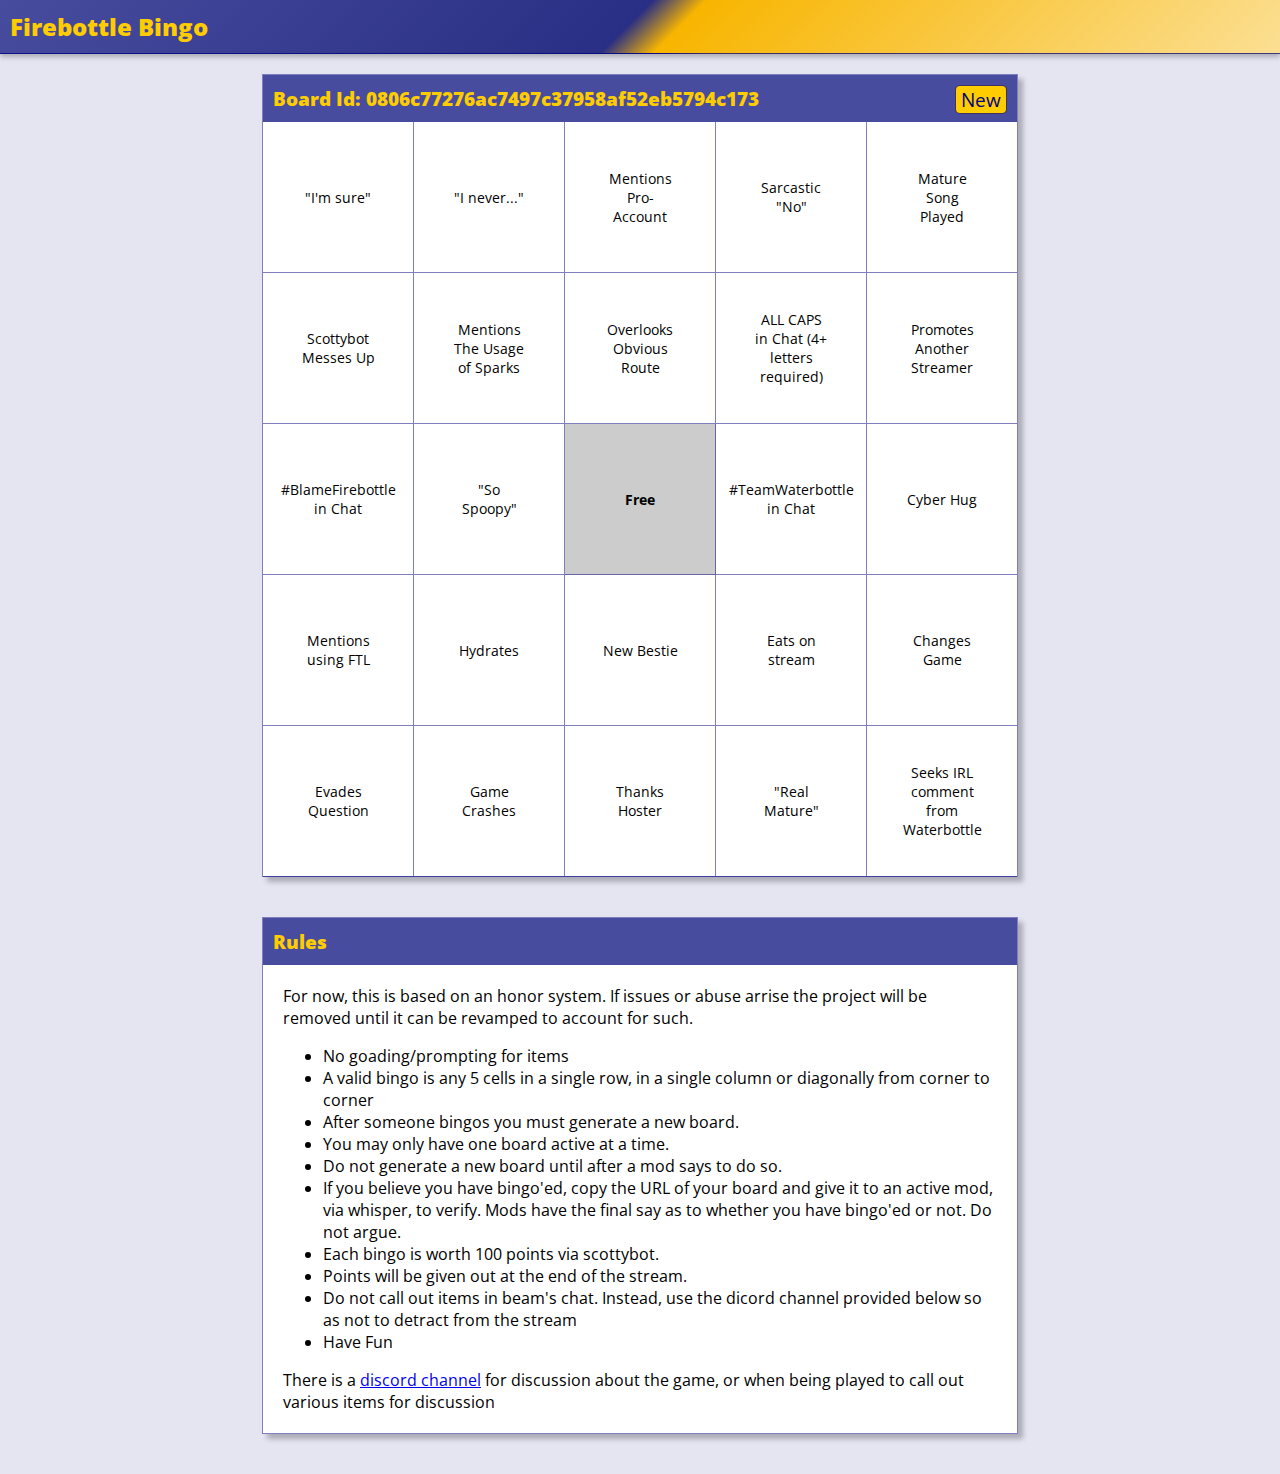
<file: index.html>
<!DOCTYPE html>
<html>
    <head>
        <title>Firebottle Bingo</title>
        <link href='https://fonts.googleapis.com/css?family=Open+Sans:800,400' rel='stylesheet' type='text/css'>
        <link rel="stylesheet" href="./main.css" />
        <script src="./bingolist.js"></script>
        <script src="./main.js"></script>
    </head>
    <body>
        <header><span class="headtext">Firebottle Bingo</span></header>
        <div class="wrapper"><div id="boardhead">
            Board Id: <span id="boardid"></span>
            <span id="newboard">New</span>
        </div><div id="board"></div></div>
        
        <div class="wrapper" id="rules">
            <div id="ruleshead">Rules</div>
            <div id="ruleslist">
                For now, this is based on an honor system. If issues or abuse arrise the project will be removed until it can be revamped to account for such.
                <ul>
                    <li>No goading/prompting for items</li>
                    <li>A valid bingo is any 5 cells in a single row, in a single column or diagonally from corner to corner</li>
                    <li>After someone bingos you must generate a new board.</li>
                    <li>You may only have one board active at a time.</li>
                    <li>Do not generate a new board until after a mod says to do so.</li>
                    <li>If you believe you have bingo'ed, copy the URL of your board and give it to an active mod, via whisper, to verify. Mods have the final say as to whether you have bingo'ed or not. Do not argue.</li>
                    <li>Each bingo is worth 100 points via scottybot.</li>
                    <li>Points will be given out at the end of the stream.</li>
                    <li>Do not call out items in beam's chat. Instead, use the dicord channel provided below so as not to detract from the stream</li>
                    <li>Have Fun</li>
                </ul>

                There is a <a href="https://discord.gg/0hYdBS0vm3nyJJys" target="_blank">discord channel</a> for discussion about the game, or when being played to call out various items for discussion
            </div>
        </div>
    </body>
</html>
</file>
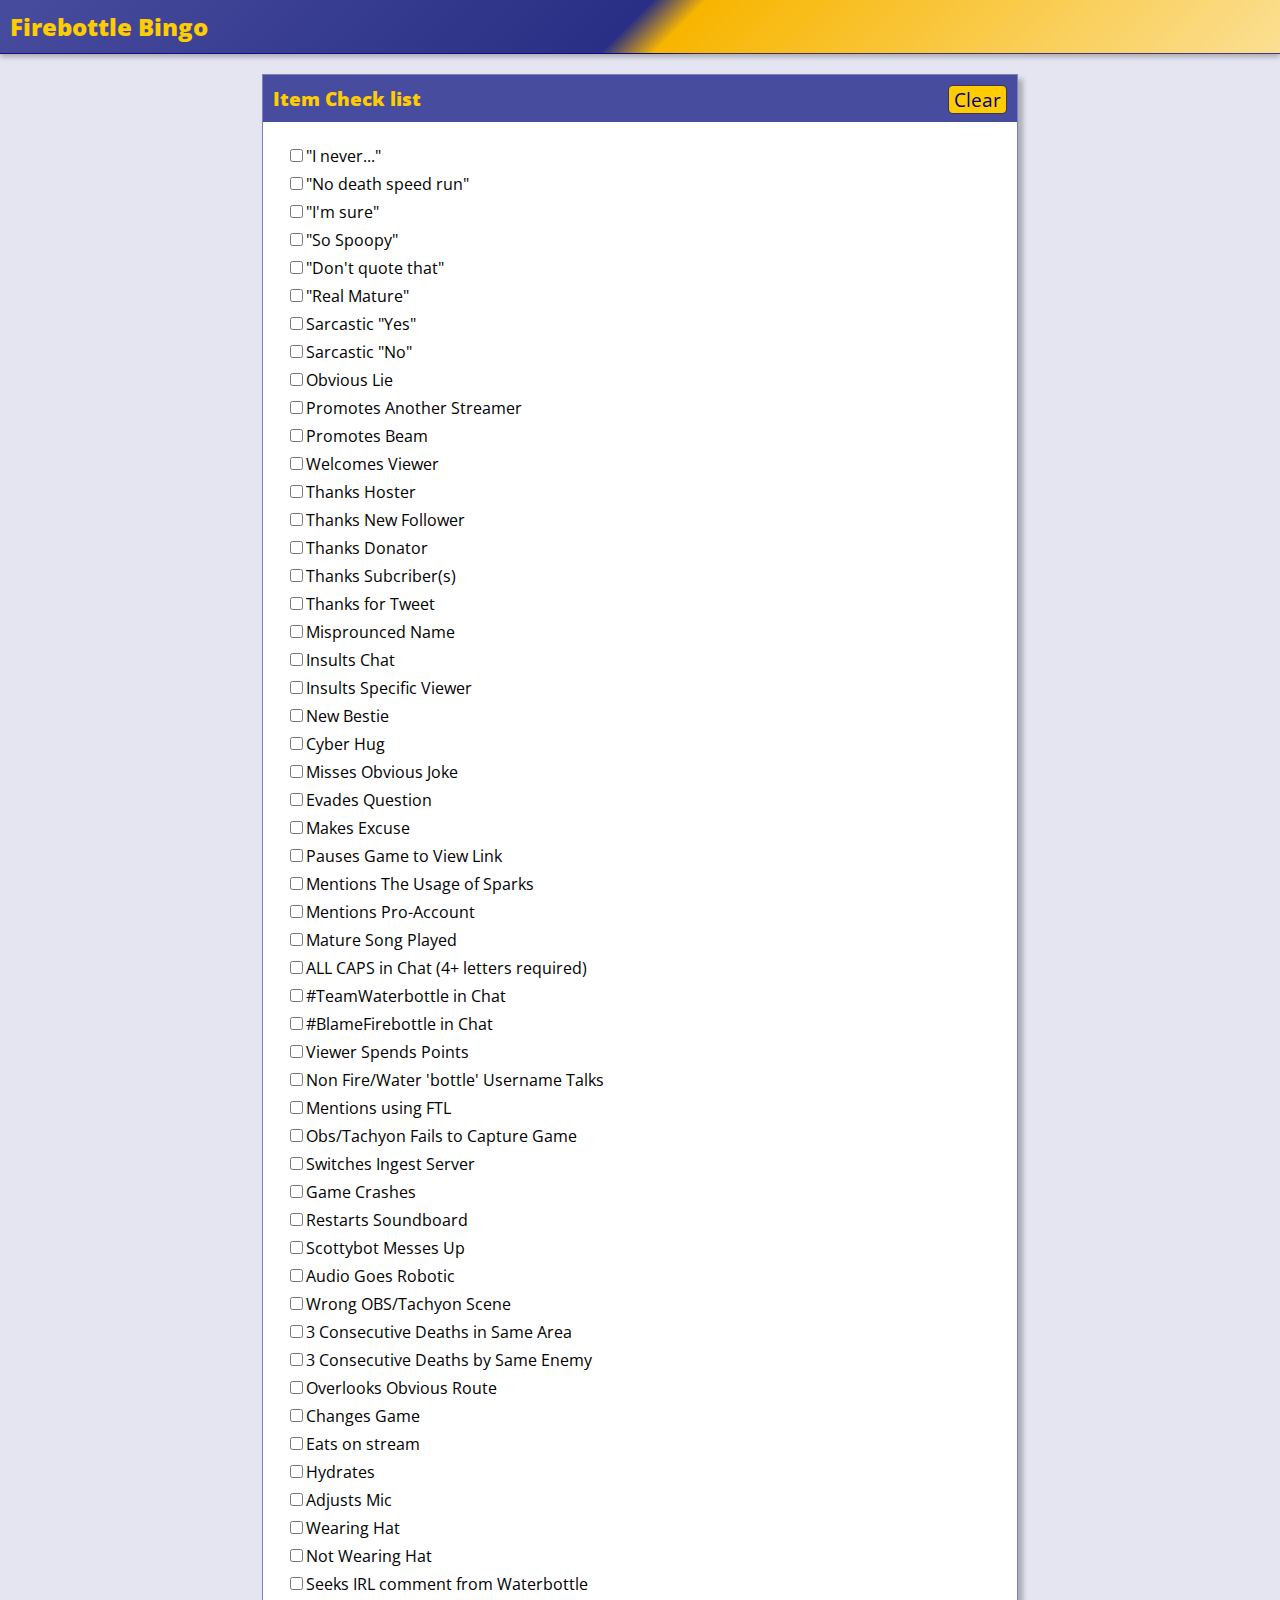
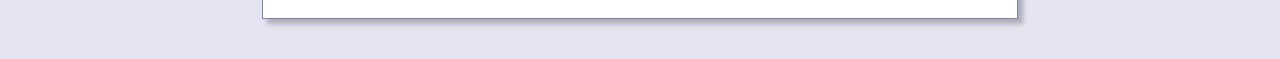
<file: checklist.html>
<!DOCTYPE html>
<html>
    <head>
        <title>Firebottle Bingo - Check list</title>
        <link href='https://fonts.googleapis.com/css?family=Open+Sans:800,400' rel='stylesheet' type='text/css'>
        <link rel="stylesheet" href="./main.css" />
        <script src="./bingolist.js"></script>
        <script src="./checklist.js"></script>
    </head>
    <body>
        <header><span class="headtext">Firebottle Bingo</span></header>
        <div class="wrapper"><div id="checklisthead">Item Check list <span id="checklistclear">Clear</span></div><div id="checklist"></div></div>
    </body>
</html>
</file>
<file: main.css>
html {
    background-color: rgba(0, 0, 128, .1)
}
body {
    margin: 0px;
    padding: 0px;
    padding-bottom: 40px;
    min-width: 756px;
    font-family: "Open Sans", Verdana, sans-serif;
    font-size: 16px;
}
header {
    background: rgb(71,76,158);
    background: -moz-linear-gradient(-45deg,  rgb(71,76,158) 0%, rgb(41,47,132) 49%, rgb(248,181,0) 53%, rgb(251,223,147) 100%);
    background: -webkit-linear-gradient(-45deg,  rgb(71,76,158) 0%,rgb(41,47,132) 49%,rgb(248,181,0) 53%,rgb(251,223,147) 100%);
    background: linear-gradient(135deg,  rgb(71,76,158) 0%,rgb(41,47,132) 49%,rgb(248,181,0) 53%,rgb(251,223,147) 100%);
    filter: progid:DXImageTransform.Microsoft.gradient( startColorstr='#474c9e', endColorstr='#fbdf93',GradientType=1 );
    padding: 10px;    
    box-shadow: 0px 3px 5px 0px rgba(0,0,0,.25);
    border-bottom: 1px solid rgba(0,0,128,.75);
}
.headtext {
    font-family: "Open Sans", Verdana, sans-serif;
    font-size: 1.5em;
    font-weight: 800;
    color: #ffcc00;
}
div.wrapper {
    background-color: white;
    width: 754px;
    margin: 0 auto;
    margin-top: 20px;
    border: 1px solid rgba(0, 0, 128, .5);
    box-shadow: 5px 5px 5px 0px rgba(0,0,0,.25);
}
div#boardhead,
div#ruleshead,
div#checklisthead {
    background-color: rgb(71,76,158);
    padding: 10px;
    color: #ffcc00;
    font-size: 1.2em;
    font-weight: 800;
    position: relative;
    
}
span#newboard,
span#checklistclear {
    position: absolute;
    right: 10px;
    padding-left: 5px;
    padding-right: 5px;   
    border: 1px solid rgba(0,0,128,.75);
    border-radius: 5px;
    background-color: #ffcc00;
    color: rgb(0,0,128);
    font-weight: normal;
    cursor: pointer;
}
span#newboard:hover,
span#checklistclear:hover {
    background-color: #ffe800;
}
div#board {
    width: 754px;
    height: 754px;
}
div#board > div {
    display: inline-block;
    vertical-align: middle;
    width: 150px;
    height: 150px;
    border-right: 1px solid rgba(0, 0, 128, .5);
    cursor: pointer;
    font-size: 1.2em;
    position: relative;
    text-align: center;    
    border-right: 1px solid rgba(0, 0, 128, .5);
    border-bottom: 1px solid rgba(0, 0, 128, .5);
    -webkit-touch-callout: none;
    -webkit-user-select: none;
    -khtml-user-select: none;
    -moz-user-select: none;
    -ms-user-select: none;
    user-select: none;
}
div#board > div[data-checked="true"] {
    background-color: rgba(0, 0, 0, .2);
}
div#board > div:hover:not([data-free="true"]) {
    background-color: inherit;
}
div#board > div:nth-child(5n) {
   border-right: 0px; 
}
div#board > div:nth-child(n-5+20) {
    border-bottom: 0px;
}
div#board > div > div.cellwrapper {
    position: absolute;
    top: 50%;
    left: 50%;
    -moz-transform: translateX(-50%) translateY(-50%);
    -webkit-transform: translateX(-50%) translateY(-50%);
    transform: translateX(-50%) translateY(-50%);
    -webkit-touch-callout: none;
    -webkit-user-select: none;
    -khtml-user-select: none;
    -moz-user-select: none;
    -ms-user-select: none;
    user-select: none;
    font-size: 14px;
}
div#board > div[data-checked="true"] > div.celloverlay {
    background-color: rgba(128,0,0, .25);
    -webkit-touch-callout: none;
    -webkit-user-select: none;
    -khtml-user-select: none;
    -moz-user-select: none;
    -ms-user-select: none;
    user-select: none;
}
div#board > div:hover:not([data-free="true"]) > div.celloverlay {
    opacity: 1;
}
div#board > div > div.celloverlay {
    background-color: rgba(0,128, 0, .25);
    position: absolute;
    width: 150px;
    height: 150px;
    opacity: 0;
}
div #board > div:hover:not([data-free="true"]) > div.cellwrapper {
    opacity: .25;
}
div#board div[data-free="true"] {
   font-weight: bold;
   cursor: default;
}


div#rules {
    margin-top: 40px;
}
div#ruleslist,
div#checklist {
    padding: 20px;
}
div#checklist div.checklistitem {
    padding: 3px;
    font-size: 16px;
    border-radius: 5px;
    -webkit-touch-callout: none;
    -webkit-user-select: none;
    -khtml-user-select: none;
    -moz-user-select: none;
    -ms-user-select: none;
    user-select: none;
    cursor: pointer;
}

div#checklist div.checklistitem:hover {
    padding: 5px 3px;
    font-weight: bold;
    background-color: rgba(0,192,0, .25);
}
div#checklist label,
div#checklist input {
    -webkit-touch-callout: none;
    -webkit-user-select: none;
    -khtml-user-select: none;
    -moz-user-select: none;
    -ms-user-select: none;
    user-select: none;
}
</file>
